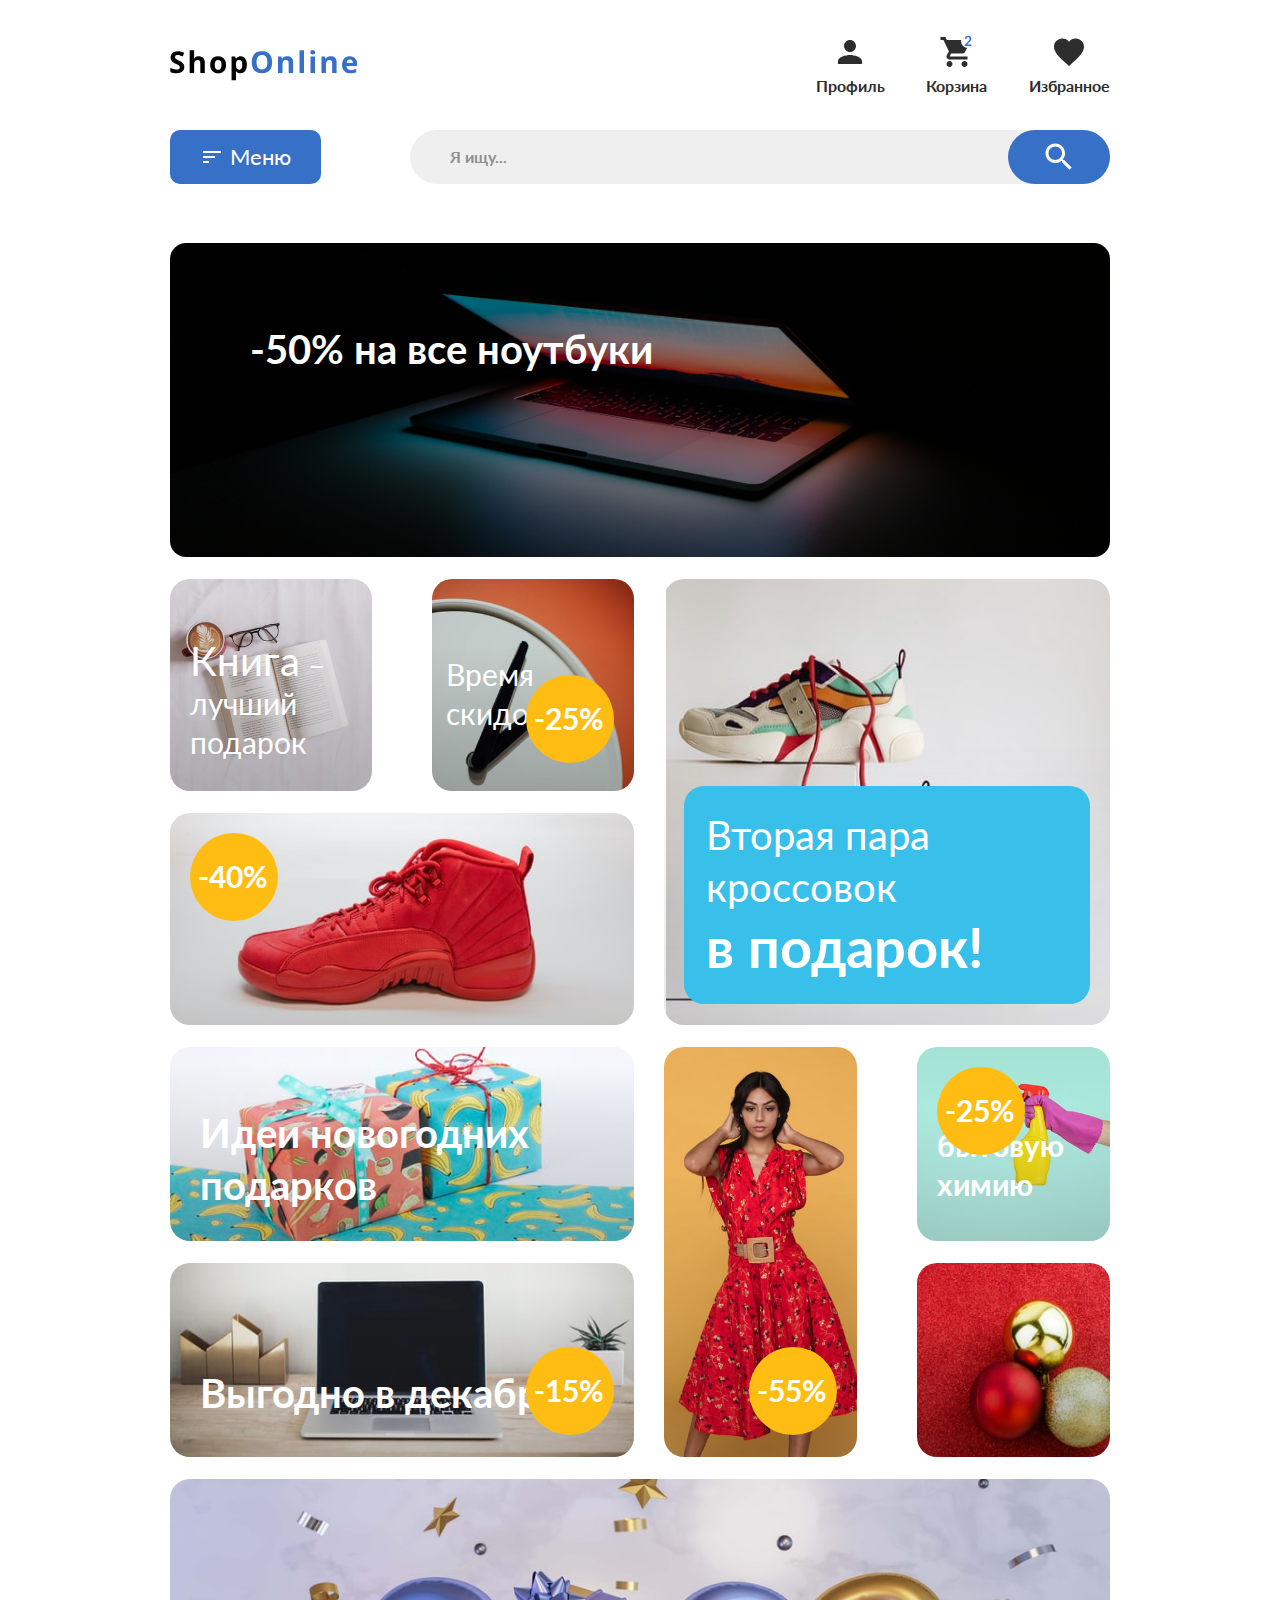
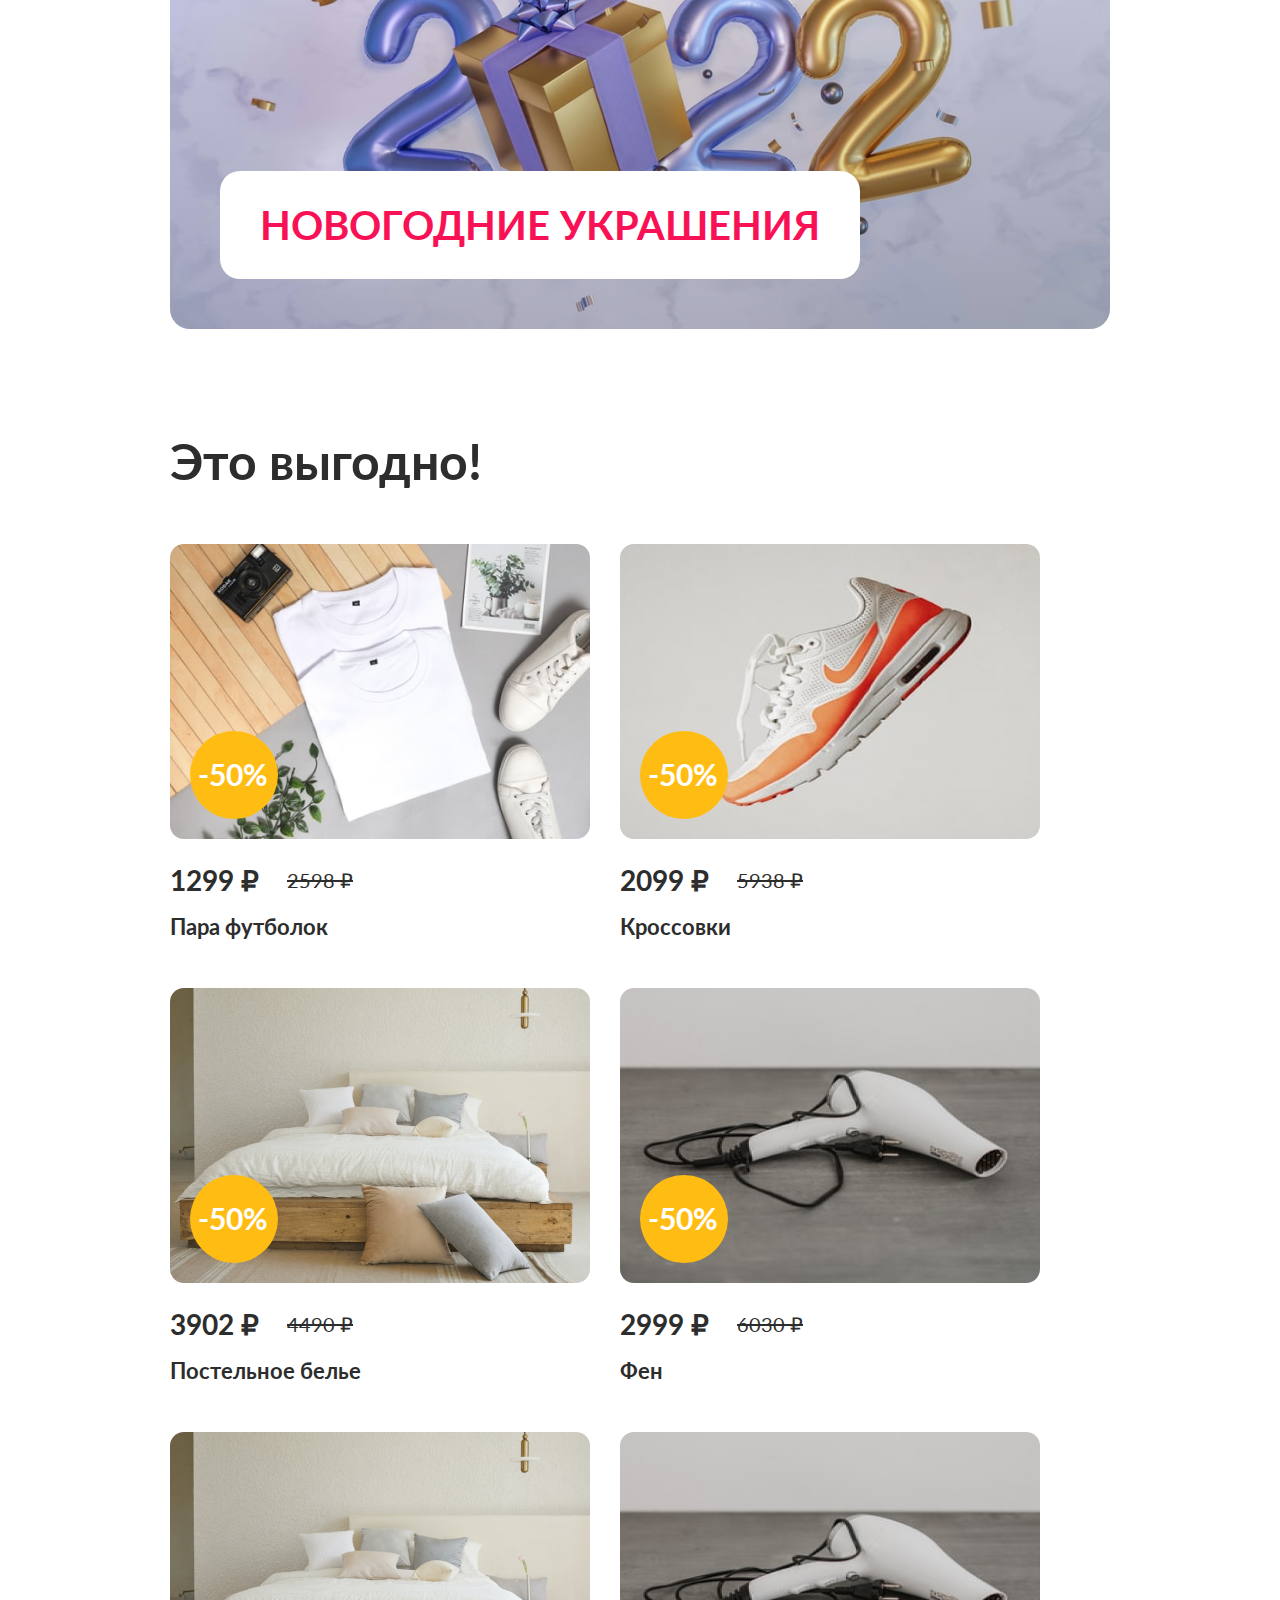
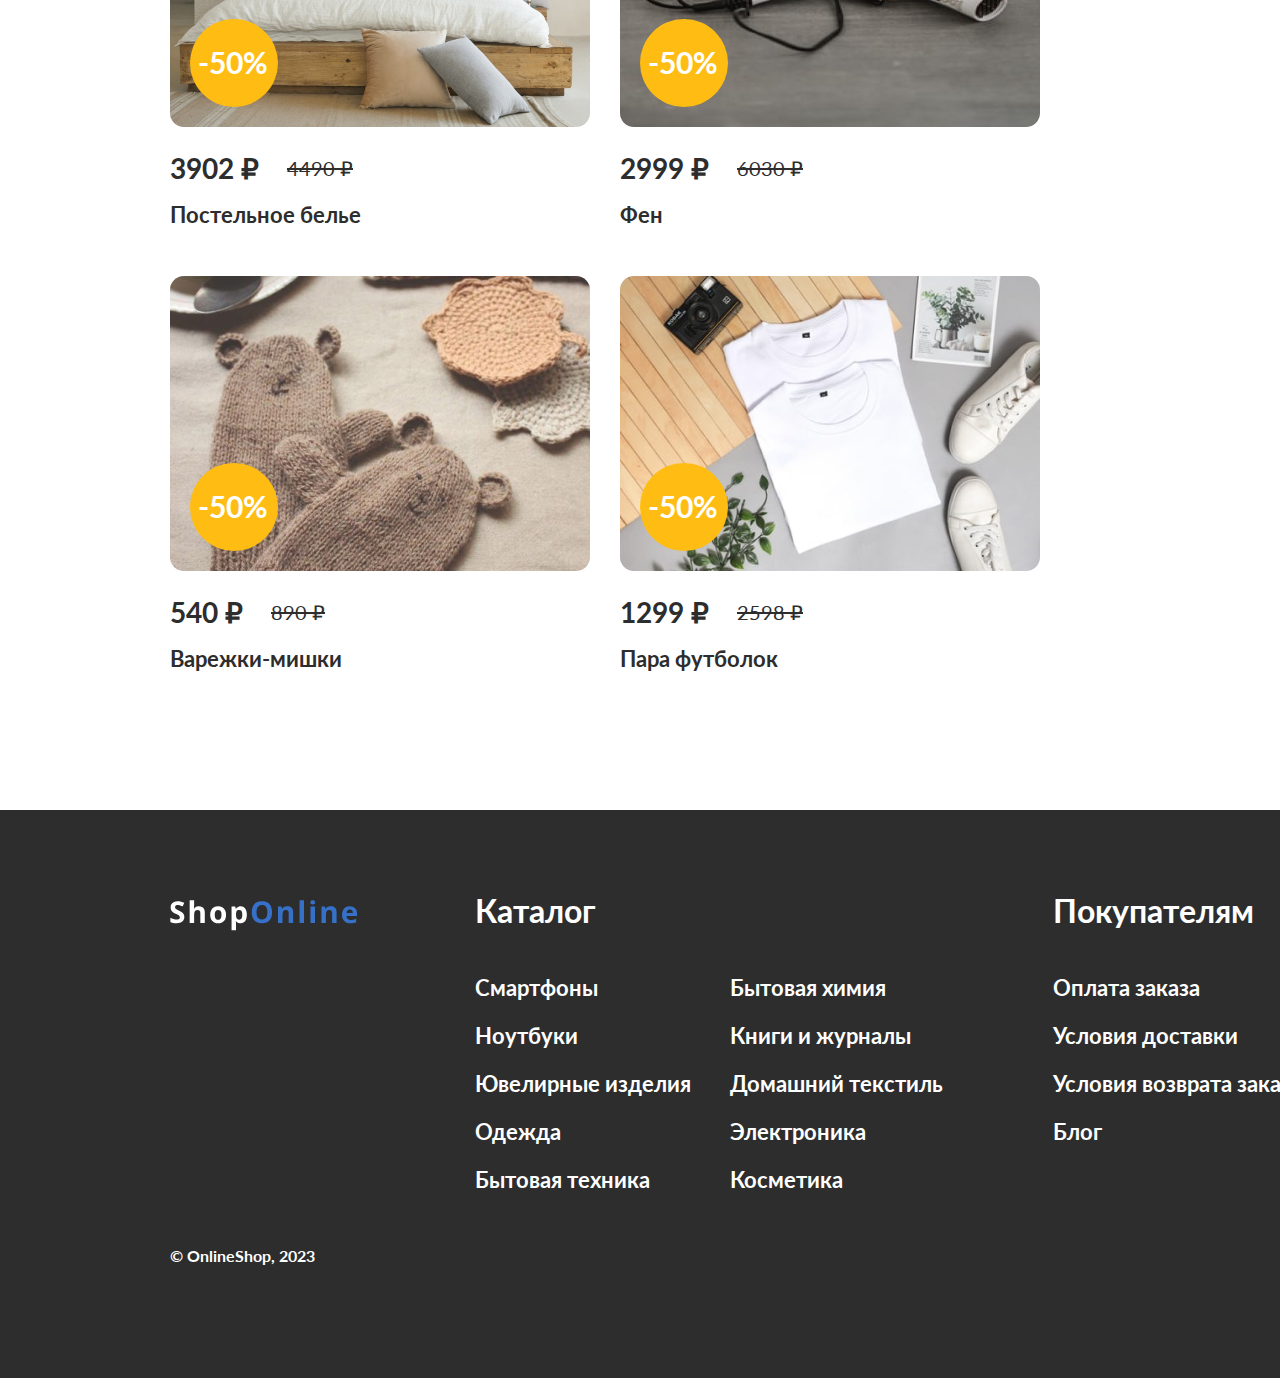
<file: index.html>
<!DOCTYPE html>
<html lang="ru">
<head>
  <meta charset="UTF-8">
  <meta http-equiv="X-UA-Compatible" content="IE=edge">
  <meta name="viewport" content="width=device-width, initial-scale=1.0">
  <meta name="description" content="Купить различные товары со скидкой!">
  <link rel="preload" href="fonts/lato-regular.woff2" as="font" type="font/woff2" crossorigin>
  <link rel="preload" href="fonts/lato-bold.woff2" as="font" type="font/woff2" crossorigin>
  <link rel="preload" href="fonts/lato-v23-latin-900.woff2" as="font" type="font/woff2" crossorigin>
  <link rel="preload" href="fonts/open-sans-v34-cyrillic_latin-700.woff2" as="font" type="font/woff2" crossorigin>

  <link rel="stylesheet" href="index.css">

  <script type="module" src="index.js"></script>

  <title>ShopOnline</title>
</head>
<body>
  <header class="header">
    <div class="container header__container">
      <a class="header__logo" href="#" aria-label="Логотип компании ShopOnline">
        <svg width="188" height="31" viewBox="0 0 188 31" fill="currentColor" xmlns="http://www.w3.org/2000/svg">
          <path d="M14.3369 17.0527C14.3369 18.3223 14.0293 19.4258 13.4141 20.3633C12.7988 21.3008 11.9004 22.0234 10.7188 22.5312C9.54688 23.0391 8.12109 23.293 6.44141 23.293C5.69922 23.293 4.97168 23.2441 4.25879 23.1465C3.55566 23.0488 2.87695 22.9072 2.22266 22.7217C1.57812 22.5264 0.962891 22.2871 0.376953 22.0039V17.7852C1.39258 18.2344 2.44727 18.6396 3.54102 19.001C4.63477 19.3623 5.71875 19.543 6.79297 19.543C7.53516 19.543 8.13086 19.4453 8.58008 19.25C9.03906 19.0547 9.37109 18.7861 9.57617 18.4443C9.78125 18.1025 9.88379 17.7119 9.88379 17.2725C9.88379 16.7354 9.70312 16.2764 9.3418 15.8955C8.98047 15.5146 8.48242 15.1582 7.84766 14.8262C7.22266 14.4941 6.51465 14.1377 5.72363 13.7568C5.22559 13.5225 4.68359 13.2393 4.09766 12.9072C3.51172 12.5654 2.95508 12.1504 2.42773 11.6621C1.90039 11.1738 1.46582 10.583 1.12402 9.88965C0.791992 9.18652 0.625977 8.34668 0.625977 7.37012C0.625977 6.09082 0.918945 4.99707 1.50488 4.08887C2.09082 3.18066 2.92578 2.4873 4.00977 2.00879C5.10352 1.52051 6.39258 1.27637 7.87695 1.27637C8.99023 1.27637 10.0498 1.4082 11.0557 1.67188C12.0713 1.92578 13.1309 2.29688 14.2344 2.78516L12.7695 6.31543C11.7832 5.91504 10.8994 5.60742 10.1182 5.39258C9.33691 5.16797 8.54102 5.05566 7.73047 5.05566C7.16406 5.05566 6.68066 5.14844 6.28027 5.33398C5.87988 5.50977 5.57715 5.76367 5.37207 6.0957C5.16699 6.41797 5.06445 6.79395 5.06445 7.22363C5.06445 7.73145 5.21094 8.16113 5.50391 8.5127C5.80664 8.85449 6.25586 9.18652 6.85156 9.50879C7.45703 9.83105 8.20898 10.207 9.10742 10.6367C10.2012 11.1543 11.1338 11.6963 11.9053 12.2627C12.6865 12.8193 13.2871 13.4785 13.707 14.2402C14.127 14.9922 14.3369 15.9297 14.3369 17.0527ZM24.135 0.207031V4.85059C24.135 5.66113 24.1057 6.43262 24.0471 7.16504C23.9982 7.89746 23.9592 8.41504 23.9299 8.71777H24.1643C24.5158 8.15137 24.9309 7.69238 25.4094 7.34082C25.8977 6.98926 26.4348 6.73047 27.0207 6.56445C27.6066 6.39844 28.2365 6.31543 28.9104 6.31543C30.092 6.31543 31.1223 6.52539 32.0012 6.94531C32.8801 7.35547 33.5637 8.00488 34.052 8.89355C34.5402 9.77246 34.7844 10.915 34.7844 12.3213V23H30.3166V13.4346C30.3166 12.2627 30.1018 11.3789 29.6721 10.7832C29.2424 10.1875 28.5783 9.88965 27.6799 9.88965C26.7814 9.88965 26.0734 10.0996 25.5559 10.5195C25.0383 10.9297 24.6721 11.54 24.4572 12.3506C24.2424 13.1514 24.135 14.1328 24.135 15.2949V23H19.6672V0.207031H24.135ZM56.0668 14.7822C56.0668 16.1494 55.8812 17.3604 55.5102 18.415C55.1488 19.4697 54.6166 20.3633 53.9135 21.0957C53.2201 21.8184 52.3803 22.3652 51.3939 22.7363C50.4174 23.1074 49.3139 23.293 48.0834 23.293C46.9311 23.293 45.8715 23.1074 44.9047 22.7363C43.9477 22.3652 43.1127 21.8184 42.3998 21.0957C41.6967 20.3633 41.1498 19.4697 40.7592 18.415C40.3783 17.3604 40.1879 16.1494 40.1879 14.7822C40.1879 12.9658 40.5102 11.4277 41.1547 10.168C41.7992 8.9082 42.7172 7.95117 43.9086 7.29688C45.1 6.64258 46.5209 6.31543 48.1713 6.31543C49.7045 6.31543 51.0619 6.64258 52.2436 7.29688C53.435 7.95117 54.3676 8.9082 55.0414 10.168C55.725 11.4277 56.0668 12.9658 56.0668 14.7822ZM44.7436 14.7822C44.7436 15.8564 44.8607 16.7598 45.0951 17.4922C45.3295 18.2246 45.6957 18.7764 46.1937 19.1475C46.6918 19.5186 47.3412 19.7041 48.142 19.7041C48.933 19.7041 49.5727 19.5186 50.0609 19.1475C50.559 18.7764 50.9203 18.2246 51.1449 17.4922C51.3793 16.7598 51.4965 15.8564 51.4965 14.7822C51.4965 13.6982 51.3793 12.7998 51.1449 12.0869C50.9203 11.3643 50.559 10.8223 50.0609 10.4609C49.5629 10.0996 48.9135 9.91895 48.1127 9.91895C46.9311 9.91895 46.0717 10.3242 45.5346 11.1348C45.0072 11.9453 44.7436 13.1611 44.7436 14.7822ZM70.6695 6.31543C72.5152 6.31543 74.0045 7.0332 75.1373 8.46875C76.2799 9.9043 76.8512 12.0088 76.8512 14.7822C76.8512 16.6377 76.5826 18.2002 76.0455 19.4697C75.5084 20.7295 74.7662 21.6816 73.8189 22.3262C72.8717 22.9707 71.7828 23.293 70.5523 23.293C69.7613 23.293 69.0826 23.1953 68.5162 23C67.9498 22.7949 67.4664 22.5361 67.066 22.2236C66.6656 21.9014 66.3189 21.5596 66.026 21.1982H65.7916C65.8697 21.5889 65.9283 21.9893 65.9674 22.3994C66.0064 22.8096 66.026 23.21 66.026 23.6006V30.207H61.5582V6.62305H65.191L65.8209 8.74707H66.026C66.3189 8.30762 66.6754 7.90234 67.0953 7.53125C67.5152 7.16016 68.0182 6.86719 68.6041 6.65234C69.1998 6.42773 69.8883 6.31543 70.6695 6.31543ZM69.234 9.88965C68.4527 9.88965 67.8326 10.0508 67.3736 10.373C66.9146 10.6953 66.5777 11.1787 66.3629 11.8232C66.1578 12.4678 66.0455 13.2832 66.026 14.2695V14.7529C66.026 15.8076 66.1236 16.7012 66.3189 17.4336C66.524 18.166 66.8609 18.7227 67.3297 19.1035C67.8082 19.4844 68.4625 19.6748 69.2926 19.6748C69.9762 19.6748 70.5377 19.4844 70.9771 19.1035C71.4166 18.7227 71.7438 18.166 71.9586 17.4336C72.1832 16.6914 72.2955 15.7881 72.2955 14.7236C72.2955 13.1221 72.0465 11.916 71.5484 11.1055C71.0504 10.2949 70.2789 9.88965 69.234 9.88965Z"/>
          <path d="M102.133 12.2627C102.133 13.9131 101.928 15.417 101.517 16.7744C101.107 18.1221 100.482 19.2842 99.6424 20.2607C98.8123 21.2373 97.7576 21.9893 96.4783 22.5166C95.199 23.0342 93.6853 23.293 91.9373 23.293C90.1893 23.293 88.6756 23.0342 87.3963 22.5166C86.117 21.9893 85.0574 21.2373 84.2176 20.2607C83.3875 19.2842 82.7674 18.1172 82.3572 16.7598C81.9471 15.4023 81.742 13.8936 81.742 12.2334C81.742 10.0166 82.1033 8.08789 82.826 6.44727C83.5584 4.79687 84.6814 3.51758 86.1951 2.60938C87.7088 1.70117 89.6326 1.24707 91.9666 1.24707C94.2908 1.24707 96.2 1.70117 97.6941 2.60938C99.198 3.51758 100.311 4.79687 101.034 6.44727C101.766 8.09766 102.133 10.0361 102.133 12.2627ZM86.5027 12.2627C86.5027 13.7568 86.6883 15.0459 87.0594 16.1299C87.4402 17.2041 88.0311 18.0342 88.8318 18.6201C89.6326 19.1963 90.6678 19.4844 91.9373 19.4844C93.2264 19.4844 94.2713 19.1963 95.0721 18.6201C95.8728 18.0342 96.4539 17.2041 96.8152 16.1299C97.1863 15.0459 97.3719 13.7568 97.3719 12.2627C97.3719 10.0166 96.952 8.24902 96.1121 6.95996C95.2723 5.6709 93.8904 5.02637 91.9666 5.02637C90.6873 5.02637 89.6424 5.31934 88.8318 5.90527C88.0311 6.48145 87.4402 7.31152 87.0594 8.39551C86.6883 9.46973 86.5027 10.7588 86.5027 12.2627ZM117.321 6.31543C119.069 6.31543 120.476 6.79395 121.54 7.75098C122.604 8.69824 123.137 10.2217 123.137 12.3213V23H118.669V13.4346C118.669 12.2627 118.454 11.3789 118.024 10.7832C117.604 10.1875 116.94 9.88965 116.032 9.88965C114.665 9.88965 113.732 10.3535 113.234 11.2812C112.736 12.209 112.487 13.5469 112.487 15.2949V23H108.02V6.62305H111.433L112.033 8.71777H112.282C112.634 8.15137 113.068 7.69238 113.586 7.34082C114.113 6.98926 114.694 6.73047 115.329 6.56445C115.974 6.39844 116.638 6.31543 117.321 6.31543ZM134.004 23H129.536V0.207031H134.004V23ZM144.974 6.62305V23H140.506V6.62305H144.974ZM142.747 0.207031C143.412 0.207031 143.983 0.363281 144.461 0.675781C144.94 0.978516 145.179 1.5498 145.179 2.38965C145.179 3.21973 144.94 3.7959 144.461 4.11816C143.983 4.43066 143.412 4.58691 142.747 4.58691C142.074 4.58691 141.497 4.43066 141.019 4.11816C140.55 3.7959 140.316 3.21973 140.316 2.38965C140.316 1.5498 140.55 0.978516 141.019 0.675781C141.497 0.363281 142.074 0.207031 142.747 0.207031ZM160.778 6.31543C162.526 6.31543 163.932 6.79395 164.997 7.75098C166.061 8.69824 166.593 10.2217 166.593 12.3213V23H162.126V13.4346C162.126 12.2627 161.911 11.3789 161.481 10.7832C161.061 10.1875 160.397 9.88965 159.489 9.88965C158.122 9.88965 157.189 10.3535 156.691 11.2812C156.193 12.209 155.944 13.5469 155.944 15.2949V23H151.476V6.62305H154.889L155.49 8.71777H155.739C156.09 8.15137 156.525 7.69238 157.043 7.34082C157.57 6.98926 158.151 6.73047 158.786 6.56445C159.43 6.39844 160.094 6.31543 160.778 6.31543ZM179.746 6.31543C181.26 6.31543 182.563 6.6084 183.657 7.19434C184.751 7.77051 185.596 8.61035 186.191 9.71387C186.787 10.8174 187.085 12.165 187.085 13.7568V15.9248H176.523C176.572 17.1846 176.948 18.1758 177.651 18.8984C178.364 19.6113 179.35 19.9678 180.61 19.9678C181.655 19.9678 182.612 19.8604 183.481 19.6455C184.35 19.4307 185.244 19.1084 186.162 18.6787V22.1357C185.351 22.5361 184.502 22.8291 183.613 23.0146C182.734 23.2002 181.665 23.293 180.405 23.293C178.764 23.293 177.309 22.9902 176.04 22.3848C174.78 21.7793 173.789 20.8564 173.066 19.6162C172.353 18.376 171.997 16.8135 171.997 14.9287C171.997 13.0146 172.319 11.4229 172.964 10.1533C173.618 8.87402 174.526 7.91699 175.688 7.28223C176.85 6.6377 178.203 6.31543 179.746 6.31543ZM179.775 9.49414C178.906 9.49414 178.183 9.77246 177.607 10.3291C177.041 10.8857 176.714 11.7598 176.626 12.9512H182.895C182.886 12.2871 182.763 11.6963 182.529 11.1787C182.304 10.6611 181.963 10.251 181.504 9.94824C181.054 9.64551 180.478 9.49414 179.775 9.49414Z" fill="#3670C7"/>
          </svg>
      </a>

      <button class="header__btn-menu" type="button" aria-label="Открыть меню">Меню</button>

      <form class="header__form form">
        <input class="form__input" type="search" name="search" placeholder="Я ищу...">
        <button class="form__btn btn" type="button" aria-label="Кнопка Поиск">
          <svg class="btn__search" width="36" height="36" viewBox="0 0 36 36" fill="currentColor" xmlns="http://www.w3.org/2000/svg">
            <g clip-path="url(#clip0_2903_7)">
            <path d="M23.25 21H22.065L21.645 20.595C23.115 18.885 24 16.665 24 14.25C24 8.865 19.635 4.5 14.25 4.5C8.865 4.5 4.5 8.865 4.5 14.25C4.5 19.635 8.865 24 14.25 24C16.665 24 18.885 23.115 20.595 21.645L21 22.065V23.25L28.5 30.735L30.735 28.5L23.25 21V21ZM14.25 21C10.515 21 7.5 17.985 7.5 14.25C7.5 10.515 10.515 7.5 14.25 7.5C17.985 7.5 21 10.515 21 14.25C21 17.985 17.985 21 14.25 21Z" fill="white"/>
            </g>
            </svg>            
        </button>
      </form>

      <div class="header__navigation">
        <ul class="header__nav-list nav-list">
          <li class="header__nav-item">
            <a class="nav-list__link" href="#" aria-label="Перейти в профиль">
              <svg class="nav-list__svg" width="36" height="36" viewBox="0 0 36 36" fill="none" xmlns="http://www.w3.org/2000/svg">
                <g clip-path="url(#clip0_2903_20)">
                <path d="M18 18C21.315 18 24 15.315 24 12C24 8.685 21.315 6 18 6C14.685 6 12 8.685 12 12C12 15.315 14.685 18 18 18ZM18 21C13.995 21 6 23.01 6 27V30H30V27C30 23.01 22.005 21 18 21Z" fill="#2D2D2D"/>
                </g>
              </svg>
              <p class="nav-list__text">Профиль</p>
            </a>
          </li>
          <li class="header__nav-item">
            <a class="nav-list__link" href="#" aria-label="Перейти в корзину">
              <svg class="nav-list__svg" width="36" height="36" viewBox="0 0 36 36" fill="none" xmlns="http://www.w3.org/2000/svg">
                <g clip-path="url(#clip0_2903_25)">
                <path d="M10.5 27C8.85 27 7.515 28.35 7.515 30C7.515 31.65 8.85 33 10.5 33C12.15 33 13.5 31.65 13.5 30C13.5 28.35 12.15 27 10.5 27ZM1.5 3V6H4.5L9.9 17.385L7.875 21.06C7.635 21.48 7.5 21.975 7.5 22.5C7.5 24.15 8.85 25.5 10.5 25.5H28.5V22.5H11.13C10.92 22.5 10.755 22.335 10.755 22.125L10.8 21.945L12.15 19.5H23.325C24.45 19.5 25.44 18.885 25.95 17.955L31.32 8.22C31.44 8.01 31.5 7.755 31.5 7.5C31.5 6.675 30.825 6 30 6H7.815L6.405 3H1.5ZM25.5 27C23.85 27 22.515 28.35 22.515 30C22.515 31.65 23.85 33 25.5 33C27.15 33 28.5 31.65 28.5 30C28.5 28.35 27.15 27 25.5 27Z" fill="#2D2D2D"/>
                <circle cx="29" cy="7" r="7" fill="white"/>
                <path d="M31.867 10.39C32.0537 10.39 32.2007 10.4437 32.308 10.551C32.42 10.6537 32.476 10.7913 32.476 10.964V12H25.532V11.426C25.532 11.3093 25.5553 11.188 25.602 11.062C25.6533 10.9313 25.7327 10.8147 25.84 10.712L28.913 7.632C29.1697 7.37067 29.3983 7.121 29.599 6.883C29.8043 6.645 29.9747 6.40933 30.11 6.176C30.2453 5.94267 30.348 5.707 30.418 5.469C30.4927 5.22633 30.53 4.972 30.53 4.706C30.53 4.46333 30.495 4.251 30.425 4.069C30.355 3.88233 30.2547 3.726 30.124 3.6C29.998 3.474 29.844 3.38067 29.662 3.32C29.4847 3.25467 29.284 3.222 29.06 3.222C28.8547 3.222 28.6633 3.25233 28.486 3.313C28.3133 3.369 28.1593 3.45067 28.024 3.558C27.8887 3.66067 27.7743 3.782 27.681 3.922C27.5877 4.062 27.5177 4.216 27.471 4.384C27.3917 4.59867 27.289 4.741 27.163 4.811C27.037 4.881 26.855 4.89733 26.617 4.86L25.707 4.699C25.777 4.21367 25.9123 3.789 26.113 3.425C26.3137 3.05633 26.5633 2.75067 26.862 2.508C27.1653 2.26067 27.5107 2.07633 27.898 1.955C28.29 1.829 28.71 1.766 29.158 1.766C29.6247 1.766 30.0517 1.836 30.439 1.976C30.8263 2.11133 31.1577 2.305 31.433 2.557C31.7083 2.809 31.923 3.11233 32.077 3.467C32.231 3.82167 32.308 4.216 32.308 4.65C32.308 5.02333 32.252 5.36867 32.14 5.686C32.0327 6.00333 31.8857 6.30667 31.699 6.596C31.517 6.88533 31.3023 7.16533 31.055 7.436C30.8077 7.70667 30.5487 7.982 30.278 8.262L27.996 10.593C28.2153 10.5277 28.4323 10.4787 28.647 10.446C28.8663 10.4087 29.074 10.39 29.27 10.39H31.867Z" fill="#3670C7"/>
                </g>
              </svg>
              <p class="nav-list__text">Корзина</p>
            </a>
          </li>
          <li class="header__nav-item">
            <a class="nav-list__link" href="#" aria-label="Перейти в избранное">
              <svg class="nav-list__svg" width="36" height="36" viewBox="0 0 36 36" fill="none" xmlns="http://www.w3.org/2000/svg">
                <g clip-path="url(#clip0_2903_33)">
                  <path d="M18 32.025L15.825 30.045C8.1 23.04 3 18.42 3 12.75C3 8.13 6.63 4.5 11.25 4.5C13.86 4.5 16.365 5.715 18 7.635C19.635 5.715 22.14 4.5 24.75 4.5C29.37 4.5 33 8.13 33 12.75C33 18.42 27.9 23.04 20.175 30.06L18 32.025Z" fill="#2D2D2D"/>
                </g>
              </svg>
              <p class="nav-list__text">Избранное</p>
            </a>

          </li>
        </ul>
      </div>
    </div>
  </header>

  <main class="main">
    <section class="hero">
      <div class="container hero__container">
        <div class="hero__content">
          <h1 class="title visually-hidden ">ShopOnline</h1>
          <p class="hero__title">-50% на все ноутбуки</p>
          
          <div class="hero__timer timer timer_disabled" data-deadline ="2023/08/21 17:29">
  
          </div>
        </div>
      </div>
    </section>
    <section class="promo-cards">
      <div class="container promo-cards__container">
        <h2 class="subtitle visually-hidden ">Промо акции</h2>
        <ul class="promo-cards__list">
          <li class="promo-cards__item promo-cards__item-box promo-cards__item-box-one">
            <a href="#" class="promo-card promo-card_box-1">
              <p class="promo-card__subitle promo-card__subitle_box-1">
                <span class="promo-card__subitle-alternative promo-card__subitle-alternative-box-1">Книга</span> – лучший подарок
              </p>
            </a>
            <a href="#" class="promo-card promo-card_box-2 ">
              <p class="promo-card__subitle promo-card__subitle_box-2">Время скидок! 
                <span class="promo-card__discount promo-card__discount_position_bottom-right promo-card__discount_position-box-2">-25%</span>
              </p>
            </a>
            <a href="#" class="promo-card promo-card_box-3 promo-card_size_two-columns">
              <p class="promo-card__subitle promo-card__subitle_box-3">
                <span class="promo-card__discount promo-card__discount_position_top-left">-40%</span>
              </p>
            </a>
          </li>
          <li class="promo-cards__item promo-cards__item-box-two">
            <a href="#" class="promo-card promo-card_box-4">
              <p class="promo-card__subitle promo-card__subitle_box-4">Вторая пара кроссовок 
                <span class="promo-card__subitle-alternative promo-card__subitle-alternative-box-4">в&nbsp;подарок!</span>
              </p>
            </a>
          </li>
          <li class="promo-cards__item promo-cards__item-box promo-cards__item-box-three">
            <a href="#" class="promo-card promo-card_box-5 promo-card_size_two-columns">
              <p class="promo-card__subitle promo-card__subitle_box-5">Идеи новогодних подарков</p>
            </a>
            <a href="#" class="promo-card promo-card_box-6 promo-card_size_two-columns">
              <p class="promo-card__subitle promo-card__subitle_box-6">Выгодно в декабре!
                <span class="promo-card__discount promo-card__discount_position_bottom-right">-15%</span>
              </p>
            </a>
          </li>
          <li class="promo-cards__item promo-cards__item-box-four promo-cards__item_size_two-colums">
            <a href="#" class="promo-card promo-card_box-7">
              <p class="promo-card__subitle promo-card__subitle_box-7">
                <span>Новогодние украшения</span>
              </p>
            </a>
          </li>
          <li class="promo-cards__item  promo-cards__item-box-five">
            <a href="#" class="promo-card promo-card_box-8 promo-card_size_two-rows">
              <p class="promo-card__subitle promo-card__subitle_box-8">
                <span class="promo-card__discount promo-card__discount_position-box-8">-55%</span>
              </p>
            </a>
            <a href="#" class="promo-card promo-card_box-9">
              <p class="promo-card__subitle promo-card__subitle_box-9">На бытовую химию 
                <span class="promo-card__discount promo-card__discount_position-box-9">-25%</span>
              </p>
            </a>
            <a href="#" class="promo-card promo-card_box-10">
              <p class="promo-card__subitle"></p>
            </a>
          </li>
        </ul>    
      </div>
    </section>
    <section class="goods">
      <div class="goods-container container">
        <h2 class="goods__title">Это выгодно!</h2>
        <ul class="goods__list">
          <li class="goods__item item">
            <h3 class="item__title">Пара футболок</h3>
            <a href="#" class="item__img-wrapper">
              <img src="./img/goods/photoOne.jpg" alt="Пара футболок" class="item__img">
              <span class="item__discount">-50%</span>
            </a>

            <div class="item__price-wrapper">
              <p class="item__price">1299 ₽</p>
              <p class="item__price-discount">2598 ₽</p>
            </div>
          </li>

          <li class="goods__item item">
            <h3 class="item__title">Кроссовки</h3>
            <a href="#" class="item__img-wrapper">
              <img src="./img/goods/photoTwo.jpg" alt="Кроссовки" class="item__img">
              <span class="item__discount">-50%</span>
            </a>

            <div class="item__price-wrapper">
              <p class="item__price">2099 ₽</p>
              <p class="item__price-discount">5938 ₽</p>
            </div>
          </li>

          <li class="goods__item item">
            <h3 class="item__title">Постельное белье</h3>
            <a href="#" class="item__img-wrapper">
              <img src="./img/goods/photoThree.jpg" alt="Постельное белье" class="item__img">
              <span class="item__discount">-50%</span>
            </a>

            <div class="item__price-wrapper">
              <p class="item__price">3902 ₽</p>
              <p class="item__price-discount">4490 ₽</p>
            </div>
          </li>

          <li class="goods__item item">
            <h3 class="item__title">Фен</h3>
            <a href="#" class="item__img-wrapper">
              <img src="./img/goods/photoFour.jpg" alt="Фен" class="item__img">
              <span class="item__discount">-50%</span>
            </a>

            <div class="item__price-wrapper">
              <p class="item__price">2999 ₽</p>
              <p class="item__price-discount">6030 ₽</p>
            </div>
          </li>

          <li class="goods__item item">
            <h3 class="item__title">Постельное белье</h3>
            <a href="#" class="item__img-wrapper">
              <img src="./img/goods/photoFive.jpg" alt="Постельное белье" class="item__img">
              <span class="item__discount">-50%</span>
            </a>

            <div class="item__price-wrapper">
              <p class="item__price">3902 ₽</p>
              <p class="item__price-discount">4490 ₽</p>
            </div>
          </li>

          <li class="goods__item item">
            <h3 class="item__title">Фен</h3>
            <a href="#" class="item__img-wrapper">
              <img src="./img/goods/photoSix.jpg" alt="Фен" class="item__img">
              <span class="item__discount">-50%</span>
            </a>

            <div class="item__price-wrapper">
              <p class="item__price">2999 ₽</p>
              <p class="item__price-discount">6030 ₽</p>
            </div>
          </li>

          <li class="goods__item item">
            <h3 class="item__title">Варежки-мишки</h3>
            <a href="#" class="item__img-wrapper">
              <img src="./img/goods/photoSeven.jpg" alt="Варежки-мишки" class="item__img">
              <span class="item__discount">-50%</span>
            </a>

            <div class="item__price-wrapper">
              <p class="item__price">540 ₽</p>
              <p class="item__price-discount">890 ₽</p>
            </div>
          </li>

          <li class="goods__item item">
            <h3 class="item__title">Пара футболок</h3>
            <a href="#" class="item__img-wrapper">
              <img src="./img/goods/photoEight.jpg" alt="Пара футболок" class="item__img">
              <span class="item__discount">-50%</span>
            </a>

            <div class="item__price-wrapper">
              <p class="item__price">1299 ₽</p>
              <p class="item__price-discount">2598 ₽</p>
            </div>
          </li>
        </ul>
      </div>
    </section>
  </main>
  
  <footer class="footer">
    <div class="container footer__container">
      <a class="footer__logo" href="#">
        <svg width="188" height="31" viewBox="0 0 188 31" fill="currentColor" xmlns="http://www.w3.org/2000/svg">
          <path d="M14.3369 17.0527C14.3369 18.3223 14.0293 19.4258 13.4141 20.3633C12.7988 21.3008 11.9004 22.0234 10.7188 22.5312C9.54688 23.0391 8.12109 23.293 6.44141 23.293C5.69922 23.293 4.97168 23.2441 4.25879 23.1465C3.55566 23.0488 2.87695 22.9072 2.22266 22.7217C1.57812 22.5264 0.962891 22.2871 0.376953 22.0039V17.7852C1.39258 18.2344 2.44727 18.6396 3.54102 19.001C4.63477 19.3623 5.71875 19.543 6.79297 19.543C7.53516 19.543 8.13086 19.4453 8.58008 19.25C9.03906 19.0547 9.37109 18.7861 9.57617 18.4443C9.78125 18.1025 9.88379 17.7119 9.88379 17.2725C9.88379 16.7354 9.70312 16.2764 9.3418 15.8955C8.98047 15.5146 8.48242 15.1582 7.84766 14.8262C7.22266 14.4941 6.51465 14.1377 5.72363 13.7568C5.22559 13.5225 4.68359 13.2393 4.09766 12.9072C3.51172 12.5654 2.95508 12.1504 2.42773 11.6621C1.90039 11.1738 1.46582 10.583 1.12402 9.88965C0.791992 9.18652 0.625977 8.34668 0.625977 7.37012C0.625977 6.09082 0.918945 4.99707 1.50488 4.08887C2.09082 3.18066 2.92578 2.4873 4.00977 2.00879C5.10352 1.52051 6.39258 1.27637 7.87695 1.27637C8.99023 1.27637 10.0498 1.4082 11.0557 1.67188C12.0713 1.92578 13.1309 2.29688 14.2344 2.78516L12.7695 6.31543C11.7832 5.91504 10.8994 5.60742 10.1182 5.39258C9.33691 5.16797 8.54102 5.05566 7.73047 5.05566C7.16406 5.05566 6.68066 5.14844 6.28027 5.33398C5.87988 5.50977 5.57715 5.76367 5.37207 6.0957C5.16699 6.41797 5.06445 6.79395 5.06445 7.22363C5.06445 7.73145 5.21094 8.16113 5.50391 8.5127C5.80664 8.85449 6.25586 9.18652 6.85156 9.50879C7.45703 9.83105 8.20898 10.207 9.10742 10.6367C10.2012 11.1543 11.1338 11.6963 11.9053 12.2627C12.6865 12.8193 13.2871 13.4785 13.707 14.2402C14.127 14.9922 14.3369 15.9297 14.3369 17.0527ZM24.135 0.207031V4.85059C24.135 5.66113 24.1057 6.43262 24.0471 7.16504C23.9982 7.89746 23.9592 8.41504 23.9299 8.71777H24.1643C24.5158 8.15137 24.9309 7.69238 25.4094 7.34082C25.8977 6.98926 26.4348 6.73047 27.0207 6.56445C27.6066 6.39844 28.2365 6.31543 28.9104 6.31543C30.092 6.31543 31.1223 6.52539 32.0012 6.94531C32.8801 7.35547 33.5637 8.00488 34.052 8.89355C34.5402 9.77246 34.7844 10.915 34.7844 12.3213V23H30.3166V13.4346C30.3166 12.2627 30.1018 11.3789 29.6721 10.7832C29.2424 10.1875 28.5783 9.88965 27.6799 9.88965C26.7814 9.88965 26.0734 10.0996 25.5559 10.5195C25.0383 10.9297 24.6721 11.54 24.4572 12.3506C24.2424 13.1514 24.135 14.1328 24.135 15.2949V23H19.6672V0.207031H24.135ZM56.0668 14.7822C56.0668 16.1494 55.8812 17.3604 55.5102 18.415C55.1488 19.4697 54.6166 20.3633 53.9135 21.0957C53.2201 21.8184 52.3803 22.3652 51.3939 22.7363C50.4174 23.1074 49.3139 23.293 48.0834 23.293C46.9311 23.293 45.8715 23.1074 44.9047 22.7363C43.9477 22.3652 43.1127 21.8184 42.3998 21.0957C41.6967 20.3633 41.1498 19.4697 40.7592 18.415C40.3783 17.3604 40.1879 16.1494 40.1879 14.7822C40.1879 12.9658 40.5102 11.4277 41.1547 10.168C41.7992 8.9082 42.7172 7.95117 43.9086 7.29688C45.1 6.64258 46.5209 6.31543 48.1713 6.31543C49.7045 6.31543 51.0619 6.64258 52.2436 7.29688C53.435 7.95117 54.3676 8.9082 55.0414 10.168C55.725 11.4277 56.0668 12.9658 56.0668 14.7822ZM44.7436 14.7822C44.7436 15.8564 44.8607 16.7598 45.0951 17.4922C45.3295 18.2246 45.6957 18.7764 46.1937 19.1475C46.6918 19.5186 47.3412 19.7041 48.142 19.7041C48.933 19.7041 49.5727 19.5186 50.0609 19.1475C50.559 18.7764 50.9203 18.2246 51.1449 17.4922C51.3793 16.7598 51.4965 15.8564 51.4965 14.7822C51.4965 13.6982 51.3793 12.7998 51.1449 12.0869C50.9203 11.3643 50.559 10.8223 50.0609 10.4609C49.5629 10.0996 48.9135 9.91895 48.1127 9.91895C46.9311 9.91895 46.0717 10.3242 45.5346 11.1348C45.0072 11.9453 44.7436 13.1611 44.7436 14.7822ZM70.6695 6.31543C72.5152 6.31543 74.0045 7.0332 75.1373 8.46875C76.2799 9.9043 76.8512 12.0088 76.8512 14.7822C76.8512 16.6377 76.5826 18.2002 76.0455 19.4697C75.5084 20.7295 74.7662 21.6816 73.8189 22.3262C72.8717 22.9707 71.7828 23.293 70.5523 23.293C69.7613 23.293 69.0826 23.1953 68.5162 23C67.9498 22.7949 67.4664 22.5361 67.066 22.2236C66.6656 21.9014 66.3189 21.5596 66.026 21.1982H65.7916C65.8697 21.5889 65.9283 21.9893 65.9674 22.3994C66.0064 22.8096 66.026 23.21 66.026 23.6006V30.207H61.5582V6.62305H65.191L65.8209 8.74707H66.026C66.3189 8.30762 66.6754 7.90234 67.0953 7.53125C67.5152 7.16016 68.0182 6.86719 68.6041 6.65234C69.1998 6.42773 69.8883 6.31543 70.6695 6.31543ZM69.234 9.88965C68.4527 9.88965 67.8326 10.0508 67.3736 10.373C66.9146 10.6953 66.5777 11.1787 66.3629 11.8232C66.1578 12.4678 66.0455 13.2832 66.026 14.2695V14.7529C66.026 15.8076 66.1236 16.7012 66.3189 17.4336C66.524 18.166 66.8609 18.7227 67.3297 19.1035C67.8082 19.4844 68.4625 19.6748 69.2926 19.6748C69.9762 19.6748 70.5377 19.4844 70.9771 19.1035C71.4166 18.7227 71.7438 18.166 71.9586 17.4336C72.1832 16.6914 72.2955 15.7881 72.2955 14.7236C72.2955 13.1221 72.0465 11.916 71.5484 11.1055C71.0504 10.2949 70.2789 9.88965 69.234 9.88965Z"/>
          <path d="M102.133 12.2627C102.133 13.9131 101.928 15.417 101.517 16.7744C101.107 18.1221 100.482 19.2842 99.6424 20.2607C98.8123 21.2373 97.7576 21.9893 96.4783 22.5166C95.199 23.0342 93.6853 23.293 91.9373 23.293C90.1893 23.293 88.6756 23.0342 87.3963 22.5166C86.117 21.9893 85.0574 21.2373 84.2176 20.2607C83.3875 19.2842 82.7674 18.1172 82.3572 16.7598C81.9471 15.4023 81.742 13.8936 81.742 12.2334C81.742 10.0166 82.1033 8.08789 82.826 6.44727C83.5584 4.79687 84.6814 3.51758 86.1951 2.60938C87.7088 1.70117 89.6326 1.24707 91.9666 1.24707C94.2908 1.24707 96.2 1.70117 97.6941 2.60938C99.198 3.51758 100.311 4.79687 101.034 6.44727C101.766 8.09766 102.133 10.0361 102.133 12.2627ZM86.5027 12.2627C86.5027 13.7568 86.6883 15.0459 87.0594 16.1299C87.4402 17.2041 88.0311 18.0342 88.8318 18.6201C89.6326 19.1963 90.6678 19.4844 91.9373 19.4844C93.2264 19.4844 94.2713 19.1963 95.0721 18.6201C95.8728 18.0342 96.4539 17.2041 96.8152 16.1299C97.1863 15.0459 97.3719 13.7568 97.3719 12.2627C97.3719 10.0166 96.952 8.24902 96.1121 6.95996C95.2723 5.6709 93.8904 5.02637 91.9666 5.02637C90.6873 5.02637 89.6424 5.31934 88.8318 5.90527C88.0311 6.48145 87.4402 7.31152 87.0594 8.39551C86.6883 9.46973 86.5027 10.7588 86.5027 12.2627ZM117.321 6.31543C119.069 6.31543 120.476 6.79395 121.54 7.75098C122.604 8.69824 123.137 10.2217 123.137 12.3213V23H118.669V13.4346C118.669 12.2627 118.454 11.3789 118.024 10.7832C117.604 10.1875 116.94 9.88965 116.032 9.88965C114.665 9.88965 113.732 10.3535 113.234 11.2812C112.736 12.209 112.487 13.5469 112.487 15.2949V23H108.02V6.62305H111.433L112.033 8.71777H112.282C112.634 8.15137 113.068 7.69238 113.586 7.34082C114.113 6.98926 114.694 6.73047 115.329 6.56445C115.974 6.39844 116.638 6.31543 117.321 6.31543ZM134.004 23H129.536V0.207031H134.004V23ZM144.974 6.62305V23H140.506V6.62305H144.974ZM142.747 0.207031C143.412 0.207031 143.983 0.363281 144.461 0.675781C144.94 0.978516 145.179 1.5498 145.179 2.38965C145.179 3.21973 144.94 3.7959 144.461 4.11816C143.983 4.43066 143.412 4.58691 142.747 4.58691C142.074 4.58691 141.497 4.43066 141.019 4.11816C140.55 3.7959 140.316 3.21973 140.316 2.38965C140.316 1.5498 140.55 0.978516 141.019 0.675781C141.497 0.363281 142.074 0.207031 142.747 0.207031ZM160.778 6.31543C162.526 6.31543 163.932 6.79395 164.997 7.75098C166.061 8.69824 166.593 10.2217 166.593 12.3213V23H162.126V13.4346C162.126 12.2627 161.911 11.3789 161.481 10.7832C161.061 10.1875 160.397 9.88965 159.489 9.88965C158.122 9.88965 157.189 10.3535 156.691 11.2812C156.193 12.209 155.944 13.5469 155.944 15.2949V23H151.476V6.62305H154.889L155.49 8.71777H155.739C156.09 8.15137 156.525 7.69238 157.043 7.34082C157.57 6.98926 158.151 6.73047 158.786 6.56445C159.43 6.39844 160.094 6.31543 160.778 6.31543ZM179.746 6.31543C181.26 6.31543 182.563 6.6084 183.657 7.19434C184.751 7.77051 185.596 8.61035 186.191 9.71387C186.787 10.8174 187.085 12.165 187.085 13.7568V15.9248H176.523C176.572 17.1846 176.948 18.1758 177.651 18.8984C178.364 19.6113 179.35 19.9678 180.61 19.9678C181.655 19.9678 182.612 19.8604 183.481 19.6455C184.35 19.4307 185.244 19.1084 186.162 18.6787V22.1357C185.351 22.5361 184.502 22.8291 183.613 23.0146C182.734 23.2002 181.665 23.293 180.405 23.293C178.764 23.293 177.309 22.9902 176.04 22.3848C174.78 21.7793 173.789 20.8564 173.066 19.6162C172.353 18.376 171.997 16.8135 171.997 14.9287C171.997 13.0146 172.319 11.4229 172.964 10.1533C173.618 8.87402 174.526 7.91699 175.688 7.28223C176.85 6.6377 178.203 6.31543 179.746 6.31543ZM179.775 9.49414C178.906 9.49414 178.183 9.77246 177.607 10.3291C177.041 10.8857 176.714 11.7598 176.626 12.9512H182.895C182.886 12.2871 182.763 11.6963 182.529 11.1787C182.304 10.6611 181.963 10.251 181.504 9.94824C181.054 9.64551 180.478 9.49414 179.775 9.49414Z"/>
          </svg> 
      </a>

      <div class="footer__catalog">
        <h3 class="footer__catalog-title">Каталог</h3>
        <ul class="footer__catalog-list">
          <li class="footer__catalog-item">
            <a href="" class="footer__catalog-link">Смартфоны</a>
          </li>
          <li class="footer__catalog-item">
            <a href="" class="footer__catalog-link">Бытовая химия</a>
          </li>
          <li class="footer__catalog-item">
            <a href="" class="footer__catalog-link">Ноутбуки</a>
          </li>
          <li class="footer__catalog-item">
            <a href="" class="footer__catalog-link">Книги и журналы</a>
          </li>
          <li class="footer__catalog-item">
            <a href="" class="footer__catalog-link">Ювелирные изделия</a>
          </li>
          <li class="footer__catalog-item">
            <a href="" class="footer__catalog-link">Домашний текстиль</a>
          </li>
          <li class="footer__catalog-item">
            <a href="" class="footer__catalog-link">Одежда</a>
          </li>
          <li class="footer__catalog-item">
            <a href="" class="footer__catalog-link">Электроника</a>
          </li>
          <li class="footer__catalog-item">
            <a href="" class="footer__catalog-link">Бытовая техника</a>
          </li>
          <li class="footer__catalog-item">
            <a href="" class="footer__catalog-link">Косметика</a>
          </li>
        </ul>
      </div>
      <div class="footer__info">
        <h3 class="footer__info-title">Покупателям</h3>

        <ul class="footer__info-list">
          <li class="footer__info-item">
            <a href="" class="footer__info-link">Оплата заказа</a>
          </li>
          <li class="footer__info-item">
            <a href="" class="footer__info-link">Условия доставки</a>
          </li>
          <li class="footer__info-item">
            <a href="" class="footer__info-link">Условия возврата заказа</a>
          </li>
          <li class="footer__info-item">
            <a href="" class="footer__info-link">Блог</a>
          </li>
        </ul>
      </div>
      <div class="footer__contacts">
        <h3 class="footer__contacts-title">Контакты</h3>

        <address>
          <ul class="footer__contact-list">
            <li class="footer__contacts-item">
              <p>Тел: <a class="footer__contacts-link" href="tel:+79378392361">+7 937 839 23-61</a></p>
            </li>
            <li class="footer__contacts-item">
              <p>Email: <a class="footer__contacts-link" href="mailto:OnlineShop@gmail.com">OnlineShop@gmail.com</a></p>
            </li>
            <li class="footer__contacts-item social">
              <ul class="social__list">
                <li class="social__item">
                  <a href="#" class="social__link" aria-label="Перейти в WhatsApp">
                    <svg width="26" height="26" viewBox="0 0 26 26" fill="currentColor" xmlns="http://www.w3.org/2000/svg">
                      <path d="M18.1162 15.2318C17.8395 15.0896 16.4608 14.4143 16.2043 14.3229C15.9479 14.2264 15.76 14.1807 15.5746 14.465C15.3867 14.7469 14.8535 15.374 14.686 15.5645C14.5235 15.7523 14.3584 15.7752 14.0817 15.6355C12.4363 14.8129 11.3572 14.168 10.2731 12.3068C9.98616 11.8117 10.56 11.8473 11.0957 10.7783C11.1871 10.5904 11.1414 10.4305 11.0703 10.2883C10.9992 10.1461 10.4406 8.76992 10.2071 8.20879C9.98108 7.66289 9.74748 7.73906 9.57737 7.72891C9.41487 7.71875 9.22952 7.71875 9.04163 7.71875C8.85373 7.71875 8.55159 7.78984 8.29514 8.0666C8.0387 8.34844 7.31506 9.02637 7.31506 10.4025C7.31506 11.7787 8.31799 13.1117 8.4551 13.2996C8.59729 13.4875 10.428 16.3109 13.2387 17.5271C15.016 18.2939 15.7117 18.36 16.6004 18.2279C17.1412 18.1467 18.2559 17.5525 18.4869 16.8949C18.718 16.2398 18.718 15.6787 18.6494 15.5619C18.5809 15.4375 18.393 15.3664 18.1162 15.2318Z"/>
                      <path d="M23.4914 8.59219C22.9176 7.22871 22.0949 6.00488 21.0463 4.95371C19.9977 3.90508 18.7738 3.07988 17.4078 2.50859C16.0113 1.92207 14.5285 1.625 13 1.625H12.9492C11.4106 1.63262 9.92014 1.9373 8.51858 2.53652C7.16526 3.11543 5.95158 3.93809 4.91311 4.98672C3.87463 6.03535 3.05959 7.2541 2.49592 8.6125C1.91194 10.0191 1.6174 11.5146 1.62502 13.0533C1.63264 14.8154 2.05412 16.5648 2.84377 18.1289V21.9883C2.84377 22.6332 3.36682 23.1562 4.01174 23.1562H7.87365C9.43772 23.9459 11.1871 24.3674 12.9492 24.375H13.0026C14.5235 24.375 15.9987 24.0805 17.3875 23.5041C18.7459 22.9379 19.9672 22.1254 21.0133 21.0869C22.0619 20.0484 22.8871 18.8348 23.4635 17.4814C24.0627 16.0799 24.3674 14.5895 24.375 13.0508C24.3826 11.5045 24.083 10.0039 23.4914 8.59219ZM19.6549 19.7133C17.875 21.4754 15.5137 22.4453 13 22.4453H12.9569C11.4258 22.4377 9.9049 22.0568 8.56174 21.3408L8.34846 21.2266H4.77346V17.6516L4.6592 17.4383C3.94319 16.0951 3.56233 14.5742 3.55471 13.0432C3.54455 10.5117 4.51194 8.13516 6.28674 6.34512C8.05901 4.55508 10.428 3.56484 12.9594 3.55469H13.0026C14.2721 3.55469 15.5035 3.80098 16.6639 4.28848C17.7963 4.76328 18.8119 5.44629 19.6854 6.31973C20.5563 7.19062 21.2418 8.20879 21.7166 9.34121C22.2092 10.5143 22.4555 11.7584 22.4504 13.0432C22.4352 15.5721 21.4424 17.941 19.6549 19.7133Z"/>
                    </svg>
                  </a>
                </li>
                <li class="social__item">
                  <a href="#" class="social__link" aria-label="Перейти в Instagram">
                    <svg width="26" height="26" viewBox="0 0 26 26" fill="currentColor" xmlns="http://www.w3.org/2000/svg">
                      <path d="M13 2C10.0149 2 9.6395 2.01375 8.46663 2.066C7.29375 2.121 6.49487 2.30525 5.795 2.5775C5.06088 2.85363 4.39593 3.28676 3.84663 3.84663C3.2871 4.39621 2.85402 5.06108 2.5775 5.795C2.30525 6.4935 2.11963 7.29375 2.066 8.4625C2.01375 9.63812 2 10.0121 2 13.0014C2 15.9879 2.01375 16.3619 2.066 17.5347C2.121 18.7063 2.30525 19.5051 2.5775 20.205C2.85938 20.9282 3.23475 21.5415 3.84663 22.1534C4.45713 22.7652 5.07037 23.142 5.79363 23.4225C6.49487 23.6947 7.29238 23.8804 8.46388 23.934C9.63813 23.9862 10.0121 24 13 24C15.9879 24 16.3605 23.9862 17.5347 23.934C18.7049 23.879 19.5065 23.6947 20.2064 23.4225C20.94 23.1462 21.6045 22.7131 22.1534 22.1534C22.7652 21.5415 23.1406 20.9282 23.4225 20.205C23.6934 19.5051 23.879 18.7063 23.934 17.5347C23.9862 16.3619 24 15.9879 24 13C24 10.0121 23.9862 9.63813 23.934 8.46388C23.879 7.29375 23.6934 6.4935 23.4225 5.795C23.146 5.06106 22.7129 4.39618 22.1534 3.84663C21.6042 3.28655 20.9392 2.85339 20.205 2.5775C19.5037 2.30525 18.7035 2.11963 17.5334 2.066C16.3591 2.01375 15.9865 2 12.9973 2H13.0014H13ZM12.0141 3.98275H13.0014C15.9384 3.98275 16.2863 3.99238 17.4454 4.046C18.5179 4.09413 19.1009 4.27425 19.4886 4.42412C20.0015 4.6235 20.3686 4.86275 20.7536 5.24775C21.1386 5.63275 21.3765 5.9985 21.5759 6.51275C21.7271 6.89913 21.9059 7.48213 21.954 8.55463C22.0076 9.71375 22.0186 10.0616 22.0186 12.9973C22.0186 15.9329 22.0076 16.2821 21.954 17.4412C21.9059 18.5138 21.7257 19.0954 21.5759 19.4831C21.3995 19.9607 21.118 20.3926 20.7522 20.7467C20.3672 21.1318 20.0015 21.3696 19.4873 21.569C19.1023 21.7203 18.5192 21.899 17.4454 21.9485C16.2863 22.0007 15.9384 22.0131 13.0014 22.0131C10.0644 22.0131 9.71513 22.0007 8.556 21.9485C7.4835 21.899 6.90188 21.7203 6.51412 21.569C6.03631 21.3929 5.60405 21.1119 5.24913 20.7467C4.88303 20.392 4.60112 19.9598 4.42412 19.4818C4.27425 19.0954 4.09413 18.5124 4.046 17.4399C3.99375 16.2808 3.98275 15.9329 3.98275 12.9945C3.98275 10.0575 3.99375 9.711 4.046 8.55187C4.0955 7.47937 4.27425 6.89638 4.4255 6.50863C4.62488 5.99575 4.86412 5.62862 5.24913 5.24362C5.63412 4.85862 5.99988 4.62075 6.51412 4.42138C6.90188 4.27013 7.4835 4.09138 8.556 4.04188C9.57075 3.99513 9.964 3.98138 12.0141 3.98V3.98275ZM18.8726 5.80875C18.6993 5.80875 18.5276 5.84289 18.3675 5.90923C18.2073 5.97557 18.0618 6.0728 17.9392 6.19537C17.8167 6.31794 17.7194 6.46346 17.6531 6.62361C17.5868 6.78376 17.5526 6.95541 17.5526 7.12875C17.5526 7.30209 17.5868 7.47374 17.6531 7.63389C17.7194 7.79404 17.8167 7.93956 17.9392 8.06213C18.0618 8.1847 18.2073 8.28193 18.3675 8.34827C18.5276 8.41461 18.6993 8.44875 18.8726 8.44875C19.2227 8.44875 19.5585 8.30968 19.806 8.06213C20.0536 7.81458 20.1926 7.47884 20.1926 7.12875C20.1926 6.77866 20.0536 6.44292 19.806 6.19537C19.5585 5.94782 19.2227 5.80875 18.8726 5.80875ZM13.0014 7.3515C12.2521 7.33981 11.508 7.47729 10.8123 7.75594C10.1167 8.0346 9.48346 8.44885 8.94946 8.97458C8.41546 9.50032 7.99138 10.127 7.70191 10.8182C7.41244 11.5094 7.26336 12.2513 7.26336 13.0007C7.26336 13.7501 7.41244 14.4919 7.70191 15.1831C7.99138 15.8743 8.41546 16.5011 8.94946 17.0268C9.48346 17.5525 10.1167 17.9668 10.8123 18.2454C11.508 18.5241 12.2521 18.6616 13.0014 18.6499C14.4844 18.6267 15.8988 18.0214 16.9393 16.9645C17.9799 15.9076 18.5631 14.4839 18.5631 13.0007C18.5631 11.5175 17.9799 10.0938 16.9393 9.03691C15.8988 7.97999 14.4844 7.37464 13.0014 7.3515ZM13.0014 9.33288C13.974 9.33288 14.9067 9.71923 15.5944 10.407C16.2821 11.0947 16.6685 12.0274 16.6685 13C16.6685 13.9726 16.2821 14.9053 15.5944 15.593C14.9067 16.2808 13.974 16.6671 13.0014 16.6671C12.0288 16.6671 11.096 16.2808 10.4083 15.593C9.72061 14.9053 9.33425 13.9726 9.33425 13C9.33425 12.0274 9.72061 11.0947 10.4083 10.407C11.096 9.71923 12.0288 9.33288 13.0014 9.33288Z"/>
                    </svg>                      
                  </a>
                </li>
                <li class="social__item">
                  <a href="#" class="social__link" aria-label="Перейти в YouTube">
                    <svg width="26" height="26" viewBox="0 0 26 26" fill="currentColor" xmlns="http://www.w3.org/2000/svg">
                      <path d="M24.375 12.9291C24.375 12.8732 24.375 12.8097 24.3725 12.7361C24.3699 12.5304 24.3648 12.2994 24.3598 12.0531C24.3395 11.3447 24.3039 10.6388 24.248 9.97358C24.1719 9.05698 24.0602 8.29272 23.9078 7.7189C23.747 7.12006 23.4319 6.5739 22.9939 6.13502C22.5559 5.69614 22.0104 5.3799 21.4119 5.21792C20.6934 5.02495 19.2867 4.90562 17.3062 4.83198C16.3643 4.79644 15.3562 4.77358 14.3482 4.76089C13.9953 4.75581 13.6678 4.75327 13.3732 4.75073H12.6268C12.3322 4.75327 12.0047 4.75581 11.6518 4.76089C10.6438 4.77358 9.63574 4.79644 8.69375 4.83198C6.71328 4.90815 5.3041 5.02749 4.58809 5.21792C3.98938 5.3795 3.44365 5.69561 3.0056 6.13455C2.56755 6.57349 2.25255 7.11986 2.09219 7.7189C1.9373 8.29272 1.82812 9.05698 1.75195 9.97358C1.69609 10.6388 1.66055 11.3447 1.64023 12.0531C1.63262 12.2994 1.63008 12.5304 1.62754 12.7361C1.62754 12.8097 1.625 12.8732 1.625 12.9291V13.0712C1.625 13.1271 1.625 13.1906 1.62754 13.2642C1.63008 13.4699 1.63516 13.7009 1.64023 13.9472C1.66055 14.6556 1.69609 15.3615 1.75195 16.0267C1.82812 16.9433 1.93984 17.7076 2.09219 18.2814C2.41719 19.4976 3.37187 20.4574 4.58809 20.7824C5.3041 20.9753 6.71328 21.0947 8.69375 21.1683C9.63574 21.2039 10.6438 21.2267 11.6518 21.2394C12.0047 21.2445 12.3322 21.247 12.6268 21.2496H13.3732C13.6678 21.247 13.9953 21.2445 14.3482 21.2394C15.3562 21.2267 16.3643 21.2039 17.3062 21.1683C19.2867 21.0921 20.6959 20.9728 21.4119 20.7824C22.6281 20.4574 23.5828 19.5001 23.9078 18.2814C24.0627 17.7076 24.1719 16.9433 24.248 16.0267C24.3039 15.3615 24.3395 14.6556 24.3598 13.9472C24.3674 13.7009 24.3699 13.4699 24.3725 13.2642C24.3725 13.1906 24.375 13.1271 24.375 13.0712V12.9291ZM22.5469 13.0611C22.5469 13.1144 22.5469 13.1728 22.5443 13.2414C22.5418 13.4394 22.5367 13.6578 22.5316 13.8939C22.5139 14.5693 22.4783 15.2447 22.425 15.8718C22.3564 16.6894 22.26 17.3597 22.1406 17.8091C21.9832 18.3957 21.5211 18.8603 20.9371 19.0152C20.4039 19.1574 19.0607 19.2716 17.2352 19.3402C16.3109 19.3757 15.3156 19.3986 14.3229 19.4113C13.975 19.4164 13.6525 19.4189 13.3631 19.4189H12.6369L11.6771 19.4113C10.6844 19.3986 9.6916 19.3757 8.76484 19.3402C6.93926 19.2691 5.59355 19.1574 5.06289 19.0152C4.47891 18.8578 4.0168 18.3957 3.85938 17.8091C3.74004 17.3597 3.64355 16.6894 3.575 15.8718C3.52168 15.2447 3.48867 14.5693 3.46836 13.8939C3.46074 13.6578 3.4582 13.4369 3.45566 13.2414C3.45566 13.1728 3.45312 13.1119 3.45312 13.0611V12.9392C3.45312 12.8859 3.45313 12.8275 3.45566 12.7589C3.4582 12.5609 3.46328 12.3425 3.46836 12.1064C3.48613 11.431 3.52168 10.7556 3.575 10.1285C3.64355 9.31089 3.74004 8.64057 3.85938 8.19116C4.0168 7.60464 4.47891 7.13999 5.06289 6.98511C5.59609 6.84292 6.93926 6.72866 8.76484 6.66011C9.68906 6.62456 10.6844 6.60171 11.6771 6.58901C12.025 6.58393 12.3475 6.5814 12.6369 6.5814H13.3631L14.3229 6.58901C15.3156 6.60171 16.3084 6.62456 17.2352 6.66011C19.0607 6.7312 20.4064 6.84292 20.9371 6.98511C21.5211 7.14253 21.9832 7.60464 22.1406 8.19116C22.26 8.64057 22.3564 9.31089 22.425 10.1285C22.4783 10.7556 22.5113 11.431 22.5316 12.1064C22.5393 12.3425 22.5418 12.5634 22.5443 12.7589C22.5443 12.8275 22.5469 12.8884 22.5469 12.9392V13.0611ZM10.7402 16.4025L16.6309 12.9748L10.7402 9.5978V16.4025Z"/>
                    </svg>                      
                  </a>
                </li>
                <li class="social__item">
                  <a href="#" class="social__link" aria-label="Перейти в Facebook">
                    <svg width="26" height="26" viewBox="0 0 26 26" fill="currentColor" xmlns="http://www.w3.org/2000/svg">
                      <path d="M19.5 2.1665H16.25C14.8135 2.1665 13.4357 2.73719 12.4199 3.75301C11.4041 4.76883 10.8334 6.14658 10.8334 7.58317V10.8332H7.58337V15.1665H10.8334V23.8332H15.1667V15.1665H18.4167L19.5 10.8332H15.1667V7.58317C15.1667 7.29585 15.2808 7.0203 15.484 6.81714C15.6872 6.61397 15.9627 6.49984 16.25 6.49984H19.5V2.1665Z" stroke="white" stroke-width="2" stroke-linecap="round" stroke-linejoin="round"/>
                      </svg>                      
                  </a>
                </li>
                <li class="social__item">
                  <a href="#" class="social__link" aria-label="Перейти в Telegramm">
                    <svg width="26" height="26" viewBox="0 0 26 26" fill="currentColor" xmlns="http://www.w3.org/2000/svg">
                      <path d="M21.1818 3.24682C20.921 3.26579 20.665 3.32698 20.4238 3.428H20.4205C20.1889 3.51982 19.088 3.98294 17.4143 4.68494L11.4164 7.211C7.11257 9.02288 2.88188 10.8071 2.88188 10.8071L2.93226 10.7876C2.93226 10.7876 2.64057 10.8835 2.33588 11.0923C2.14765 11.2121 1.98567 11.3688 1.85976 11.553C1.71026 11.7724 1.59001 12.1079 1.63469 12.4549C1.70782 13.0415 2.08807 13.3933 2.36107 13.5875C2.63732 13.7841 2.90057 13.8759 2.90057 13.8759H2.90707L6.87451 15.2125C7.05244 15.7837 8.0835 19.1734 8.33132 19.9543C8.47757 20.4206 8.61975 20.7123 8.79769 20.9349C8.88382 21.0487 8.98457 21.1438 9.10563 21.2201C9.16857 21.2567 9.23567 21.2857 9.3055 21.3063L9.26488 21.2965C9.27707 21.2998 9.28682 21.3095 9.29575 21.3128C9.32825 21.3217 9.35019 21.3249 9.39163 21.3314C10.0197 21.5216 10.5243 21.1316 10.5243 21.1316L10.5527 21.1088L12.8951 18.976L16.8211 21.9879L16.9105 22.0261C17.7287 22.3853 18.5574 22.1854 18.9954 21.8328C19.4366 21.4777 19.608 21.0235 19.608 21.0235L19.6364 20.9504L22.6703 5.40807C22.7564 5.02457 22.7784 4.66544 22.6833 4.31688C22.5853 3.96411 22.3589 3.66071 22.0488 3.46619C21.7883 3.30785 21.4862 3.23142 21.1818 3.24682ZM21.0998 4.91244C21.0965 4.96363 21.1063 4.95794 21.0835 5.05625V5.06519L18.0781 20.4458C18.0651 20.4678 18.0431 20.5157 17.983 20.5636C17.9196 20.614 17.8693 20.6457 17.6052 20.5409L12.8033 16.8594L9.90269 19.5033L10.5121 15.6114L18.3576 8.29894C18.6809 7.99832 18.5729 7.93494 18.5729 7.93494C18.5956 7.56607 18.0846 7.82688 18.0846 7.82688L8.19157 13.9556L8.18832 13.9393L3.44657 12.3428V12.3395L3.43438 12.3371C3.44269 12.3343 3.45083 12.331 3.45876 12.3273L3.48476 12.3143L3.50994 12.3054C3.50994 12.3054 7.74388 10.5211 12.0477 8.70925C14.2024 7.80169 16.3734 6.88763 18.0431 6.18238C19.7128 5.48119 20.947 4.96688 21.0169 4.93925C21.0835 4.91325 21.0518 4.91325 21.0998 4.91325V4.91244Z"/>
                    </svg>                      
                  </a>
                </li>
              </ul>
            </li>
          </ul>
        </address>
      </div>
      <div class="footer__copyright">
        <p>&copy;&nbsp;OnlineShop, 2023</p>
      </div>

      <div class="footer__developer">
        <p>Design by Anastasia Ilina</p>
        <p>Tg: <a href="#" class="footer__developer-link">@Mrshmallowww</a></p>
      </div>
    </div>
  </footer>

</body>
</html>
</file>
<file: index.css>
@import url('style/var.css');
@import url('style/normalize.css');
@import url('style/fonts.css');
@import url('style/global.css');
@import url('style/header.css');
@import url('style/hero.css');
@import url('style/timer/timer.css');
@import url('style/promo.css');
@import url('style/goods.css');
@import url('style/footer.css');
</file>
